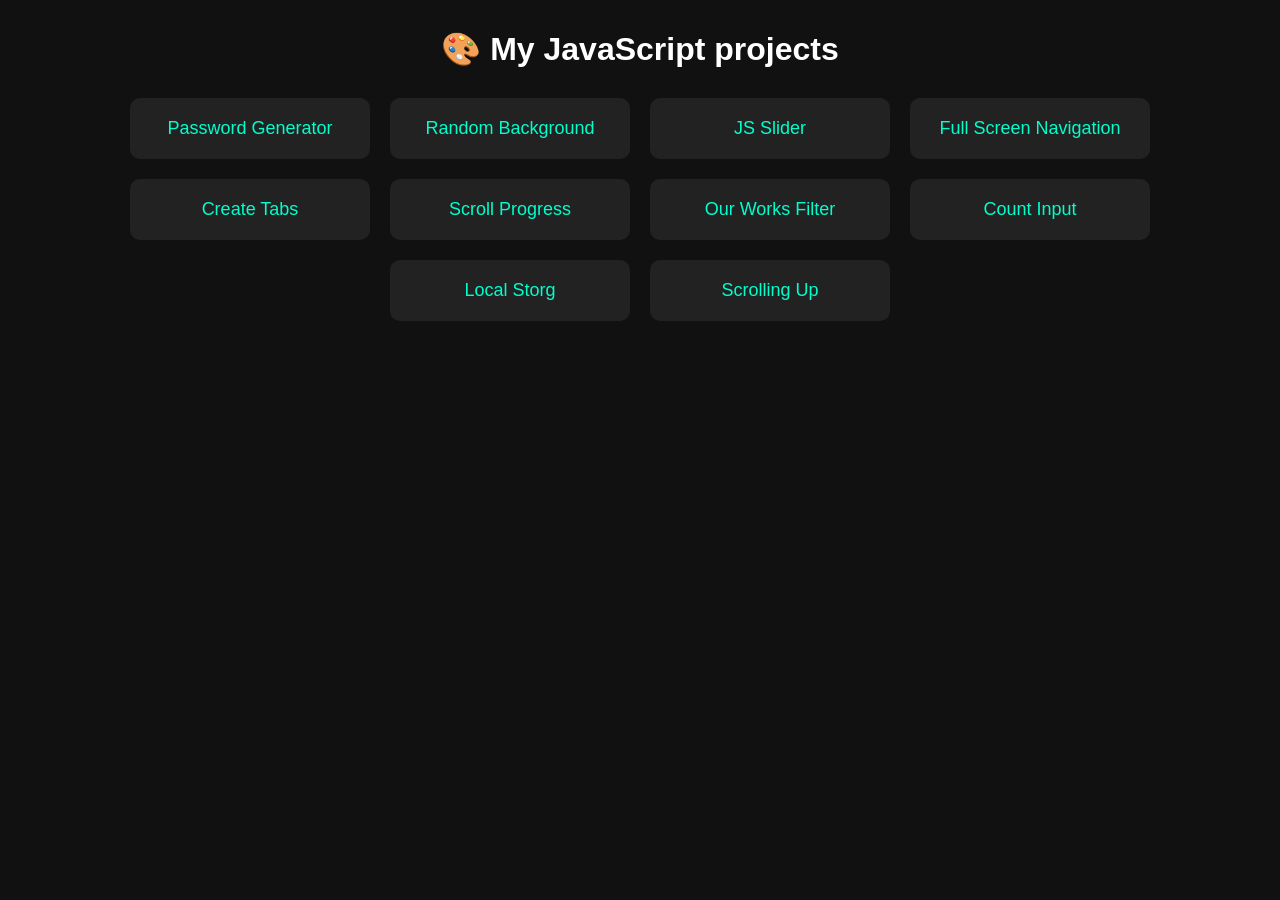
<file: index.html>
<!doctype html>
<html lang="en">
  <head>
    <meta charset="UTF-8" />
    <meta name="viewport" content="width=device-width, initial-scale=1.0" />
    <title>My Projects</title>
    <style>
      body {
        font-family: arial;
        background: #111;
        color: white;
        text-align: center;
      }
      h1 {
        margin-top: 30px;
      }
      .projects {
        display: flex;
        flex-wrap: wrap;
        justify-content: center;
        gap: 20px;
        margin-top: 30px;
      }
      .card {
        background: #222;
        padding: 20px;
        border-radius: 10px;
        width: 200px;
        transition: 0.3s;
      }
      .card:hover {
        transform: scale(1.05);
      }
      a {
        text-decoration: none;
        color: #00ffcc;
        font-size: 18px;
      }
    </style>
  </head>
  <body>
    <h1>🎨 My JavaScript projects</h1>
    <div class="projects">
      <div class="card">
        <a href="Generate-Random-Serial-Number/index.html"
          >Password Generator</a
        >
      </div>
      <div class="card">
        <a href="Random-Background-Color/index.html">Random Background</a>
      </div>
      <div class="card">
        <a href="JS-Slider/index.html">JS Slider</a>
      </div>
      <div class="card">
        <a href="Full-Screen-Navigation/index.html">Full Screen Navigation</a>
      </div>
      <div class="card">
        <a href="Create-Tabs/index.html">Create Tabs</a>
      </div>
      <div class="card">
        <a href="Create-Page-Scroll-Progress/index.html">Scroll Progress</a>
      </div>
      <div class="card">
        <a href="Create-Our-Works-Filter/index.html">Our Works Filter</a>
      </div>
      <div class="card">
        <a href="Count-Input/index.html">Count Input</a>
      </div>
      <div class="card">
        <a href="Local Storg/index.html">Local Storg</a>
      </div>
      <div class="card">
        <a href="Scroling/index.html">Scrolling Up</a>
      </div>
    </div>
  </body>
</html>
</file>
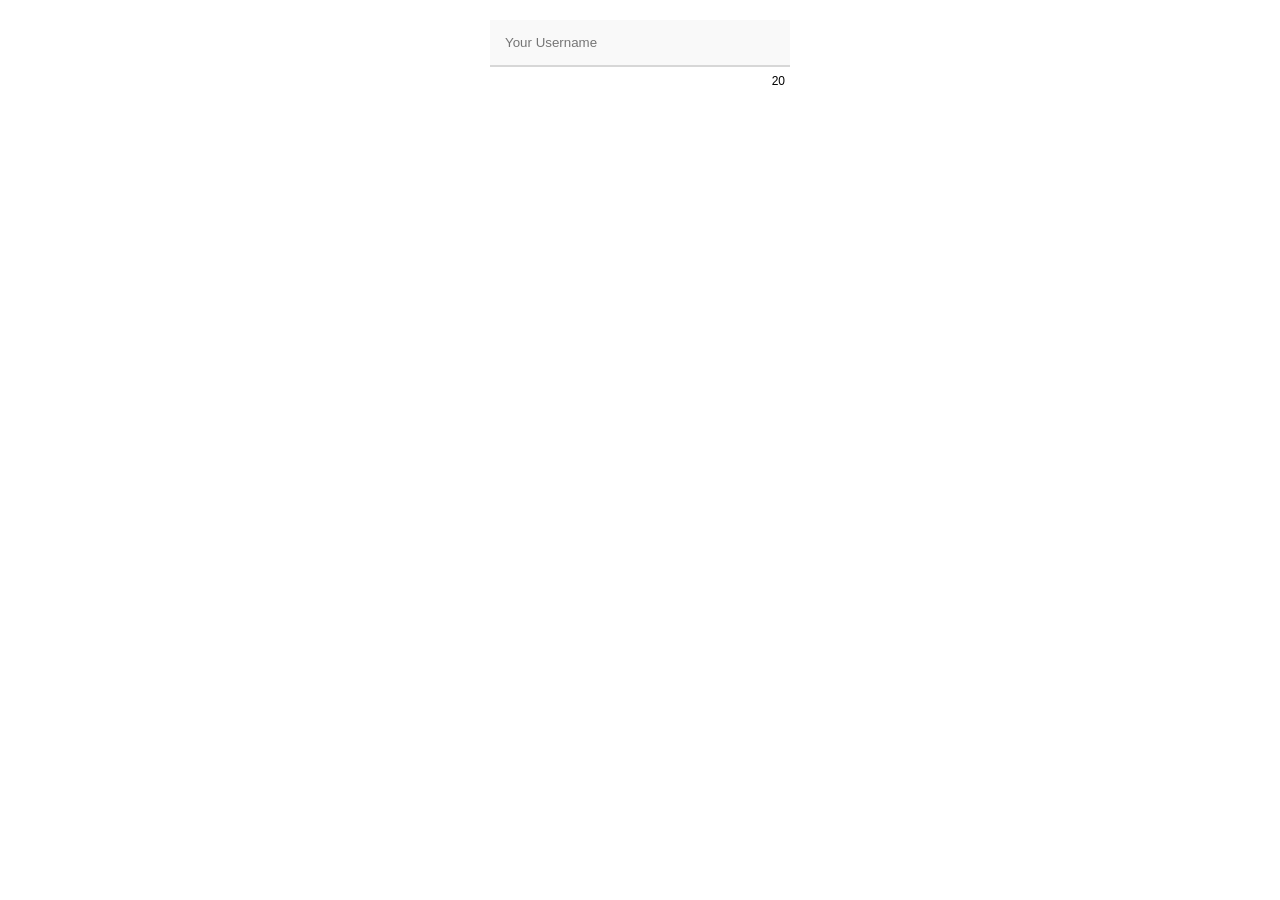
<file: Count-Input/index.html>
<!doctype html>
<html lang="en">
  <head>
    <meta charset="UTF-8" />
    <meta name="viewport" content="width=device-width, initial-scale=1.0" />
    <title>Count Input</title>
    <link rel="stylesheet" href="main.css" />
  </head>
  <body>
    <form action="">
      <div>
        <input type="text" placeholder="Your Username" maxlength="20" />
        <span class="progress"></span>
        <span class="count"></span>
      </div>
    </form>
    <script src="./main.js" defer></script>
  </body>
</html>
</file>
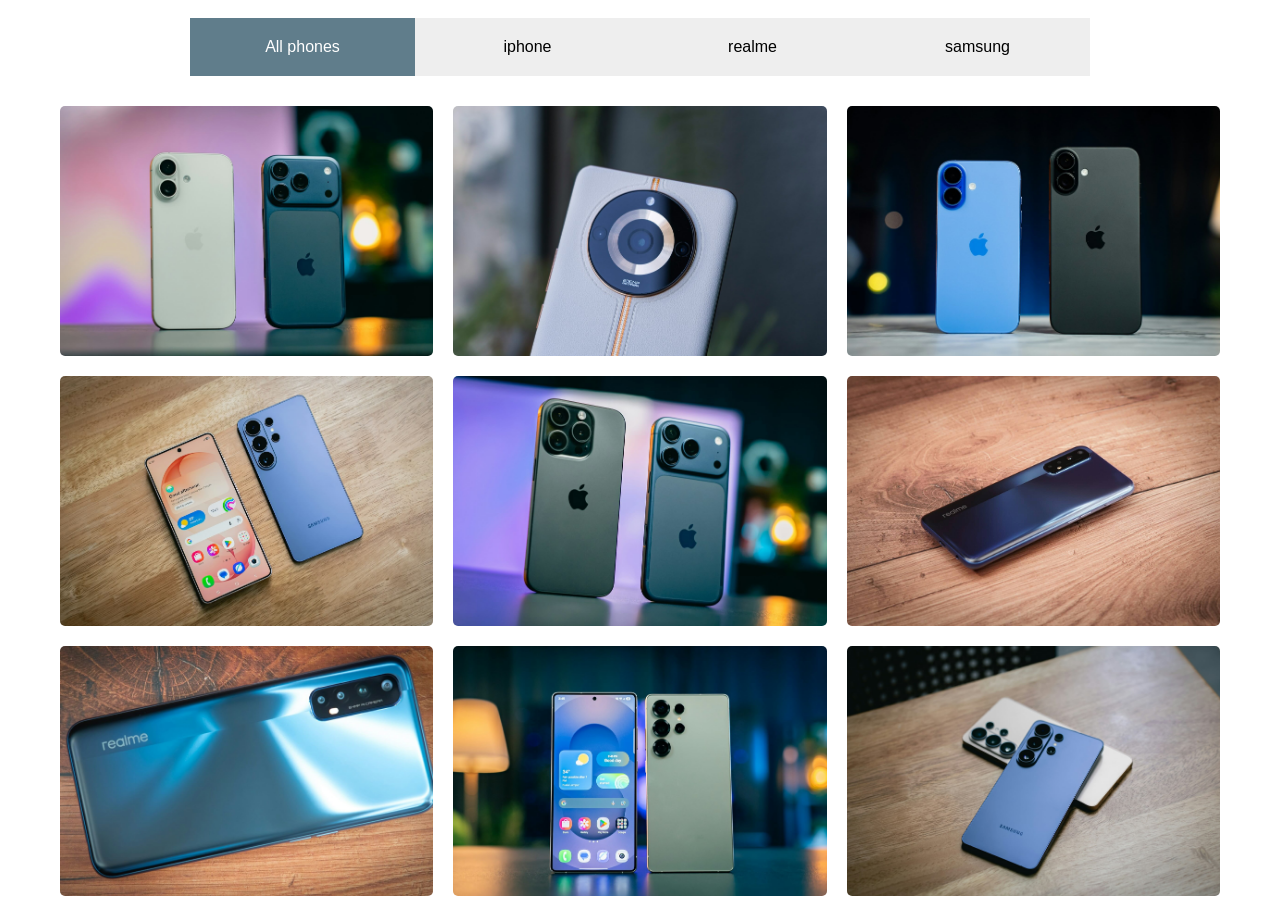
<file: Create-Our-Works-Filter/index.html>
<!doctype html>
<html lang="en">
  <head>
    <meta charset="UTF-8" />
    <meta name="viewport" content="width=device-width, initial-scale=1.0" />
    <title>Create Our Works Filter</title>
    <link rel="stylesheet" href="main.css" />
  </head>
  <body>
    <ul class="switcher">
      <li class="active" data-cat=".all">All phones</li>
      <li data-cat=".iphone">iphone</li>
      <li data-cat=".realme">realme</li>
      <li data-cat=".samsung">samsung</li>
    </ul>
    <div class="gallery">
      <img class="all iphone" src="./image/iphone-1.jpg" alt="" />
      <img class="all realme" src="./image/realme-1.jpg" alt="" />
      <img class="all iphone" src="./image/iphone-2.jpg" alt="" />
      <img class="all samsung" src="./image/samsung-2.jpg" alt="" />
      <img class="all iphone" src="./image/iphone-3.jpg" alt="" />
      <img class="all realme" src="./image/realme-2.jpg" alt="" />
      <img class="all realme" src="./image/realme-3.jpg" alt="" />
      <img class="all samsung" src="./image/samsung-1.jpg" alt="" />
      <img class="all samsung" src="./image/samsung-3.jpg" alt="" />
    </div>
    <script src="./main.js"></script>
  </body>
</html>
</file>
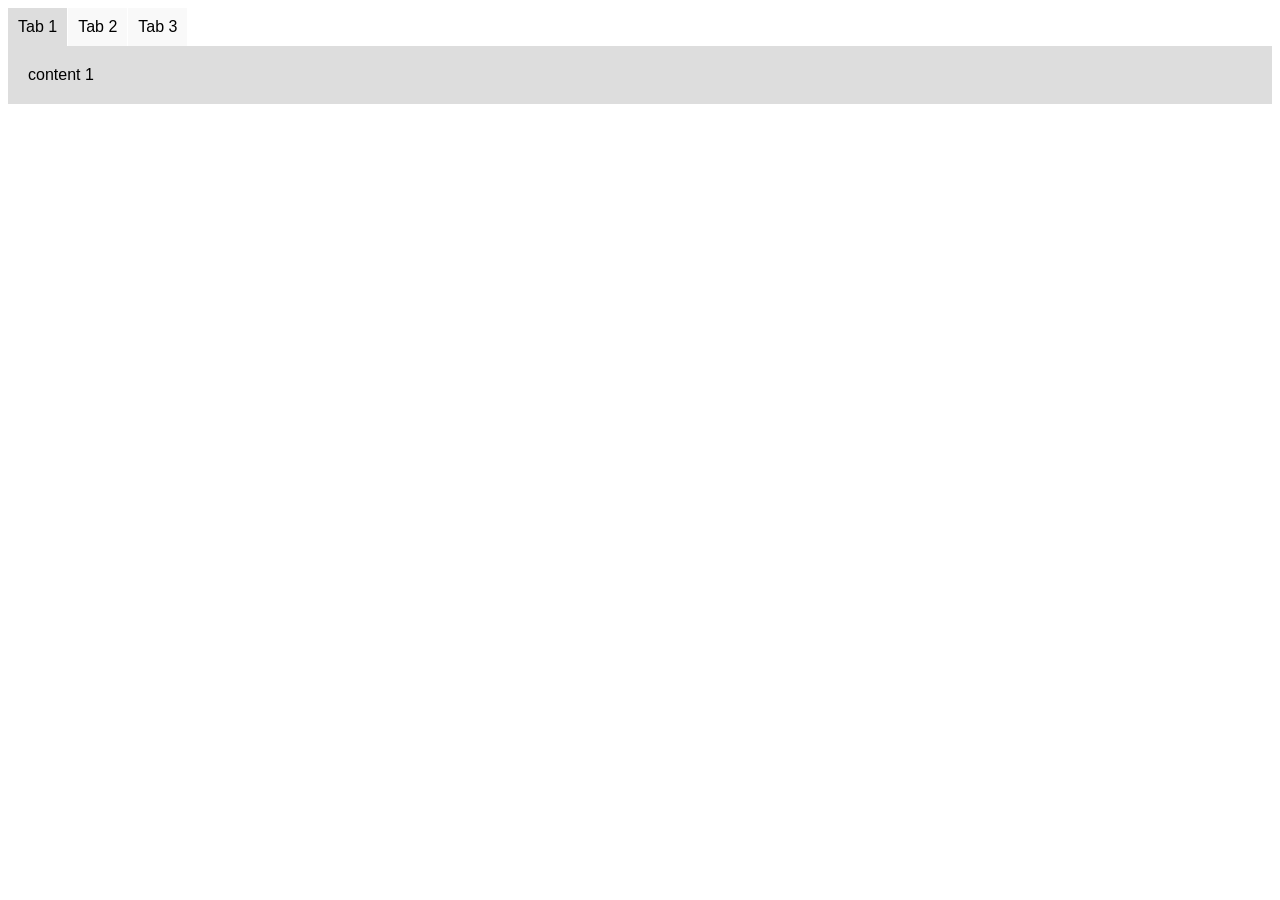
<file: Create-Tabs/index.html>
<!doctype html>
<html lang="en">
  <head>
    <meta charset="UTF-8" />
    <meta name="viewport" content="width=device-width, initial-scale=1.0" />
    <title>Create Tabs</title>
    <link rel="stylesheet" href="./min.css">
  </head>
  <body>
    <ul class="tabs">
      <li class="active" data-cont=".one">Tab 1</li>
      <li data-cont=".tow">Tab 2</li>
      <li data-cont=".three">Tab 3</li>
    </ul>
    <div class="content">
      <div class="one">content 1</div>
      <div class="tow">content 2</div>
      <div class="three">content 3</div>
    </div>
    <script src="min.js"></script>
  </body>
</html>
</file>
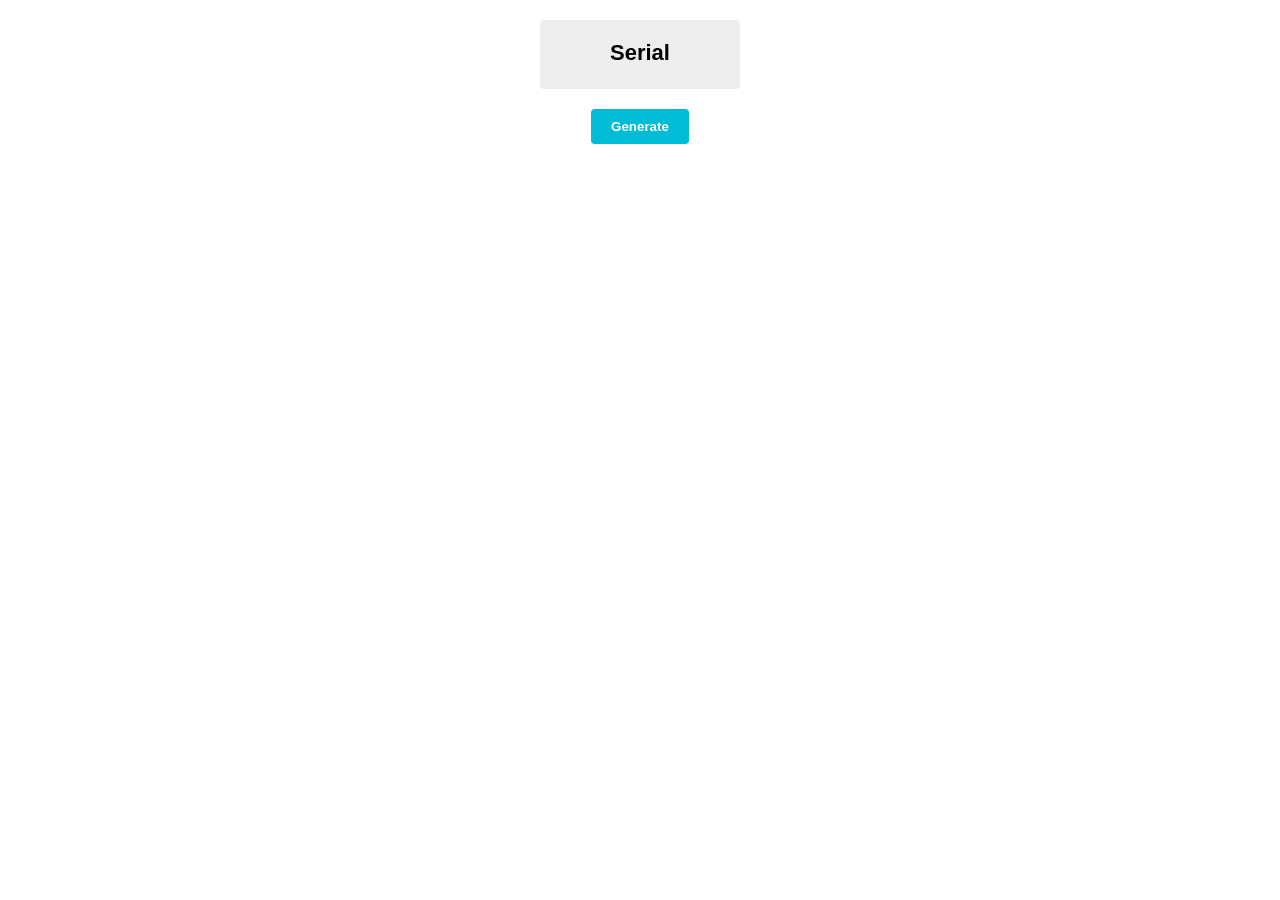
<file: Generate-Random-Serial-Number/index.html>
<!doctype html>
<html lang="en">
  <head>
    <meta charset="UTF-8" />
    <meta name="viewport" content="width=device-width, initial-scale=1.0" />
    <title>Generate Random Serial Number</title>
    <link rel="stylesheet" href="main.css" />
  </head>
  <body>
    <div class="serial">Serial</div>
    <button class="generate">Generate</button>
    <script src="./main.js"></script>
  </body>
</html>
</file>
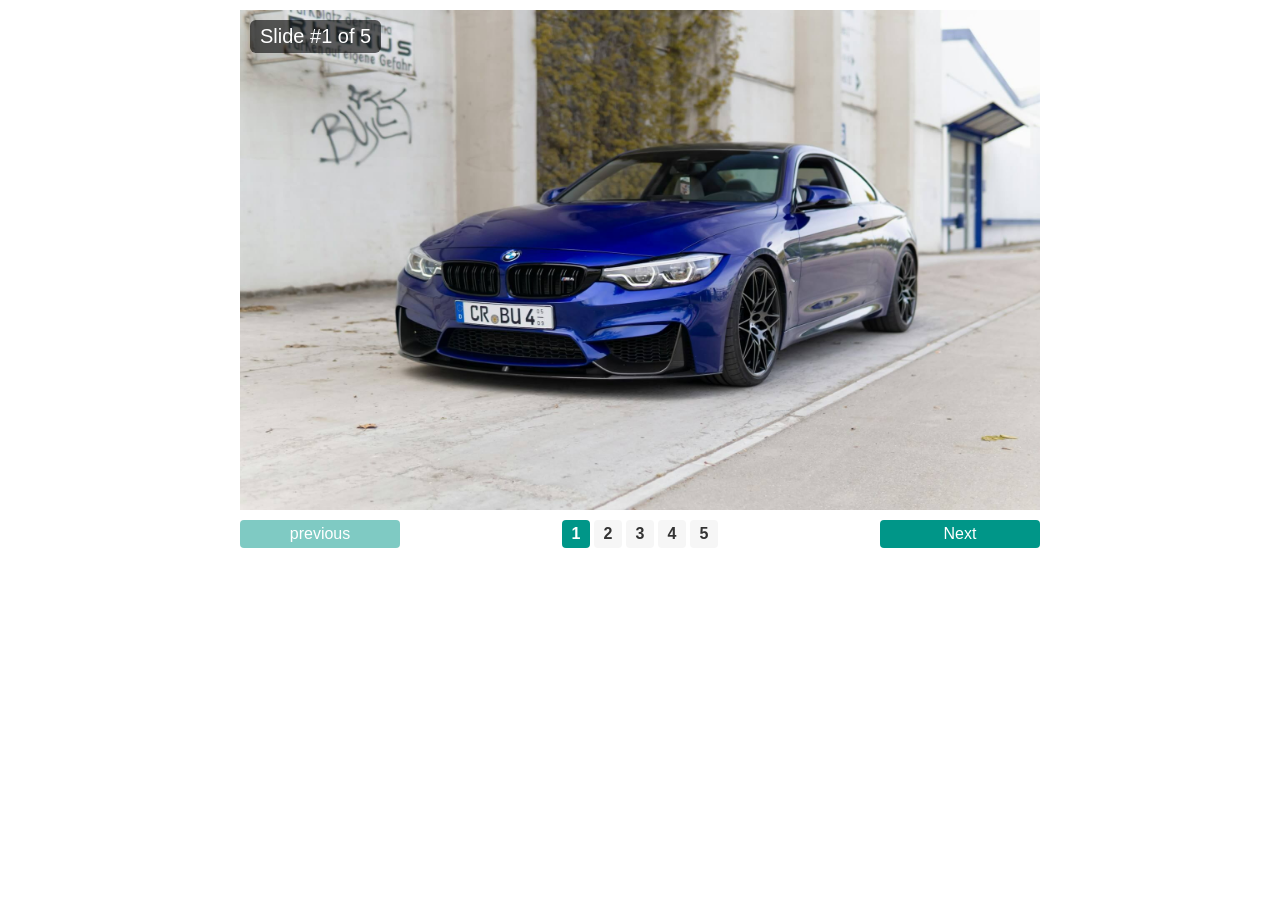
<file: JS-Slider/index.html>
<!doctype html>
<html lang="en">
  <head>
    <meta charset="UTF-8" />
    <meta name="viewport" content="width=device-width, initial-scale=1.0" />
    <title>Js Slider</title>
    <link rel="stylesheet" href="./slider.css" />
  </head>
  <body>
    <div class="slider-container">
      <div id="slider-number" class="slider-number"></div>
      <img src="./images/imgs-1.jpg" alt="" />
      <img src="./images/imgs-2.jpg" alt="" />
      <img src="./images/imgs-3.jpg" alt="" />
      <img src="./images/imgs-4.jpg" alt="" />
      <img src="./images/imgs-5.jpg" alt="" />
    </div>
    <div class="slider-controls">
      <span id="prev" class="prev">previous</span>
      <span id="indicators" class="indicators"> </span>
      <span id="next" class="next">Next</span>
    </div>
    <script src="./slider.js"></script>
  </body>
</html>
</file>
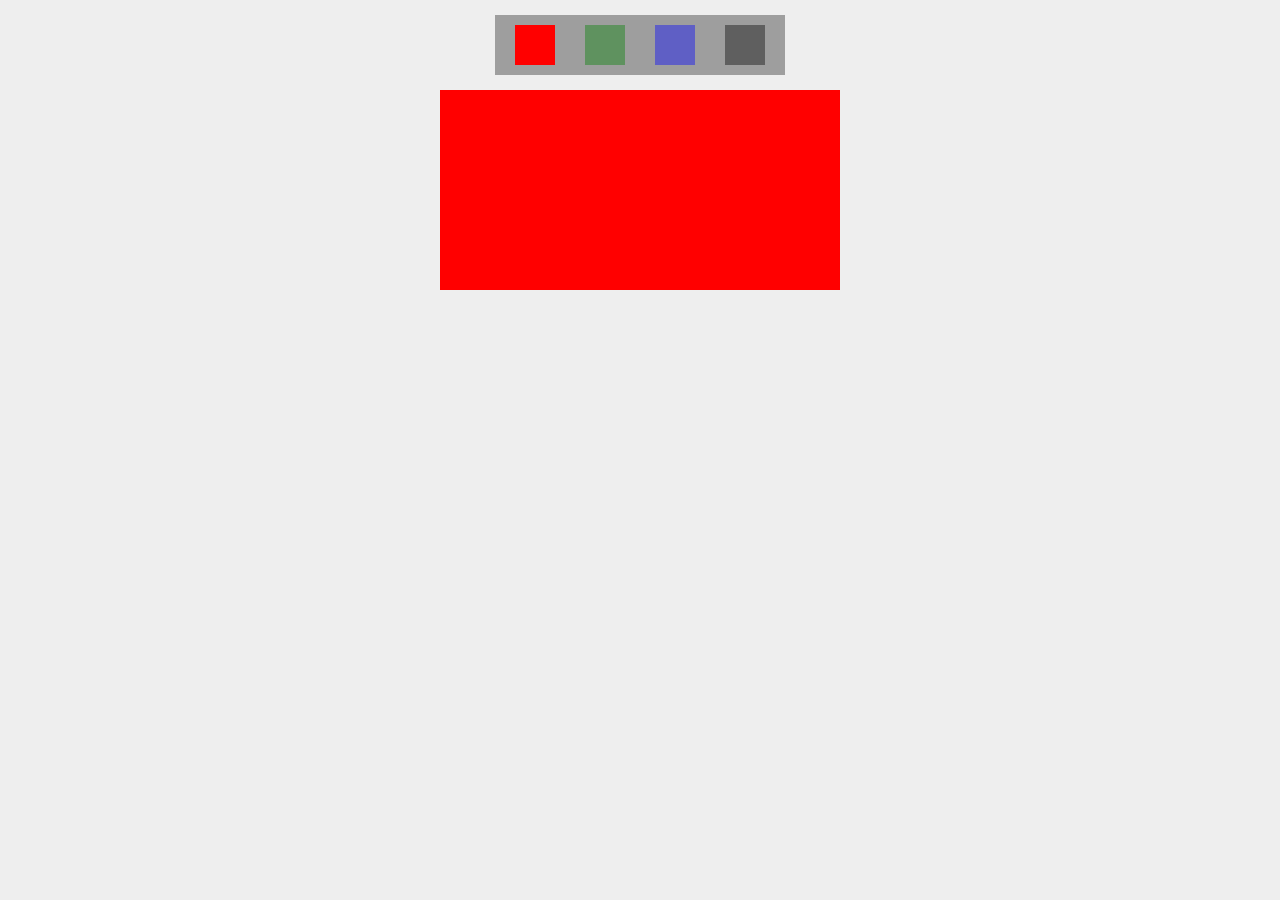
<file: Local Storg/index.html>
<!DOCTYPE html>
<html lang="en">
  <head>
    <meta charset="UTF-8" />
    <meta name="viewport" content="width=device-width, initial-scale=1.0" />
    <title>Document</title>
    <style>
      body {
        background-color: #eee;
      }
      ul {
        display: flex;
        justify-content: space-between;
        background-color: #9e9e9e;
        max-width: 250px;
        width: 100%;
        margin: 15px auto;
        padding: 10px 20px;
        list-style: none;
        gap: 20px;
      }
      li {
        padding: 20px 20px;
        opacity: 0.4;
        cursor: pointer;
        transition: 0.3s;
      }
      li.active,
      li:hover {
        opacity: 1;
      }
      ul li:first-child {
        background-color: red;
      }
      ul li:nth-child(2) {
        background-color: green;
      }
      ul li:nth-child(3) {
        background-color: blue;
      }
      ul li:last-child {
        background-color: black;
      }
      .experiment {
        background-color: red;
        max-width: 400px;
        width: 100%;
        height: 200px;
        margin: 0 auto;
      }
    </style>
  </head>
  <body>
    <ul>
      <li class="active" data-color="red"></li>
      <li data-color="green"></li>
      <li data-color="blue"></li>
      <li data-color="black"></li>
    </ul>
    <div class="experiment"></div>
    <script src="min.js"></script>
  </body>
</html>
</file>
<file: Count-Input/main.css>
* {
  box-sizing: border-box;
}
body {
  font-family: "Segoe UI", Tahoma, sans-serif;
}
div {
  width: 300px;
  margin: 20px auto;
}
input {
  padding: 15px;
  width: 100%;
  border: none;
  border-bottom: 2px solid #d7d7d7;
  background-color: #f9f9f9;
}
input:focus {
  outline: none;
}
div .progress {
  height: 2px;
  width: 0px;
  display: block;
  position: relative;
  top: -2px;
  transition: 0.5s;
}
div .count {
  display: block;
  text-align: right;
  padding: 5px;
  font-size: 12px;
}
.zero {
  font-weight: bold;
  color: red;
}
</file>
<file: Create-Our-Works-Filter/main.css>
* {
  box-sizing: border-box;
  padding: 0;
}
body {
  font-family: "Segoe UI", Tahoma, sans-serif;
}
.switcher {
  display: flex;
  justify-content: space-evenly;
  list-style: none;
  max-width: 900px;
  margin: 0 auto;
  padding: 10px 0;
}
.switcher li {
  cursor: pointer;
  padding: 20px 0;
  font-weight: 500;
  background-color: #eee;
  flex: 1;
  text-align: center;
  transition: 0.4s;
}
.switcher li.active {
  background-color: #607d8b;
  color: white;
}
.gallery {
  display: grid;
  grid-template-columns: repeat(auto-fill, minmax(280px, 1fr));
  gap: 20px;
  padding: 20px;
  max-width: 1200px;
  margin: 0 auto;
}

.gallery img {
  width: 100%;
  height: 250px;
  object-fit: cover; /* لضمان عدم تشوه الصورة */
  border-radius: 5px;
  transition: transform 0.3s ease;
}

.gallery img:hover {
  transform: scale(1.05);
}
</file>
<file: Create-Tabs/min.css>
body {
  font-family: Arial, Helvetica, sans-serif;
}
.tabs {
  display: flex;
  list-style: none;
  padding: 0;
  margin: 0;
}
.tabs li {
  background-color: #f9f9f9;
  padding: 10px;
  border-right: 1px solid white;
  cursor: pointer;
  transition: 0.2s;
}
.tabs .active,
.content,
.tabs li:hover {
  background-color: #ddd;
}
.content > div {
  padding: 20px;
}
.content > div:not(:first-child) {
  display: none;
}
</file>
<file: Generate-Random-Serial-Number/main.css>
* {
  box-sizing: border-box;
}
body {
  font-family: "Segoe UI", Tahoma, sans-serif;
}
.serial {
  width: 200px;
  background-color: #eee;
  padding: 20px;
  margin: 20px auto 0;
  text-align: center;
  font-size: 22px;
  font-weight: bold;
  border-radius: 4px;
  height: 69.3px;
}
.generate {
  background-color: #00bcd4;
  margin: 20px auto;
  display: block;
  padding: 10px 20px;
  border: none;
  color: white;
  font-weight: bold;
  border-radius: 4px;
  cursor: pointer;
  transition: 0.3s;
  user-select: none;
}
.generate:hover{
  background-color: #4dd0e1;
}
</file>
<file: JS-Slider/slider.css>
* {
  box-sizing: border-box;
  margin: 0;
  padding: 0;
}
body {
  font-family: Tahoma, sans-serif;
}
.slider-container {
  margin: 10px auto;
  width: 100%;
  max-width: 800px;
  aspect-ratio: 16 / 10;
  position: relative;
  overflow: hidden;
}
.slider-container img {
  position: absolute;
  width: 100%;
  height: 100%;
  opacity: 0;
  transition: opacity 1s;
  z-index: 1;
}
.slider-container img.active {
  opacity: 1;
}
.slider-number {
  position: absolute;
  left: 10px;
  top: 10px;
  background-color: rgb(0, 0, 0, 0.6);
  color: #fff;
  padding: 5px 10px;
  font-size: 20px;
  z-index: 2;
  border-radius: 6px;
}
.slider-controls {
  width: 100%;
  max-width: 800px;
  margin: auto;
  display: flex;
  justify-content: space-between;
  align-items: center;
  text-align: center;
}
.slider-controls .prev,
.slider-controls .next {
  background-color: #009688;
  color: #fff;
  font-size: 16px;
  cursor: pointer;
  border-radius: 4px;
  padding: 5px;
  user-select: none;
  width: 20%;
}
.slider-controls .prev.disabled,
.slider-controls .next.disabled {
  background-color: rgb(0, 150, 136, 0.5);
  cursor: no-drop;
}
.slider-controls .indicators {
  width: 60%;
}
.slider-controls .indicators ul {
  list-style: none;
  margin: 0;
  text-align: center;
}
.slider-controls .indicators ul li {
  display: inline-block;
  background-color: #f6f6f6;
  color: #333;
  font-weight: bold;
  height: 28px;
  width: 28px;
  border-radius: 4px;
  margin: 0 2px;
  line-height: 28px;
  cursor: pointer;
}
.slider-controls .indicators ul li.active {
  background-color: #009688;
  color: #fff;
}
</file>
